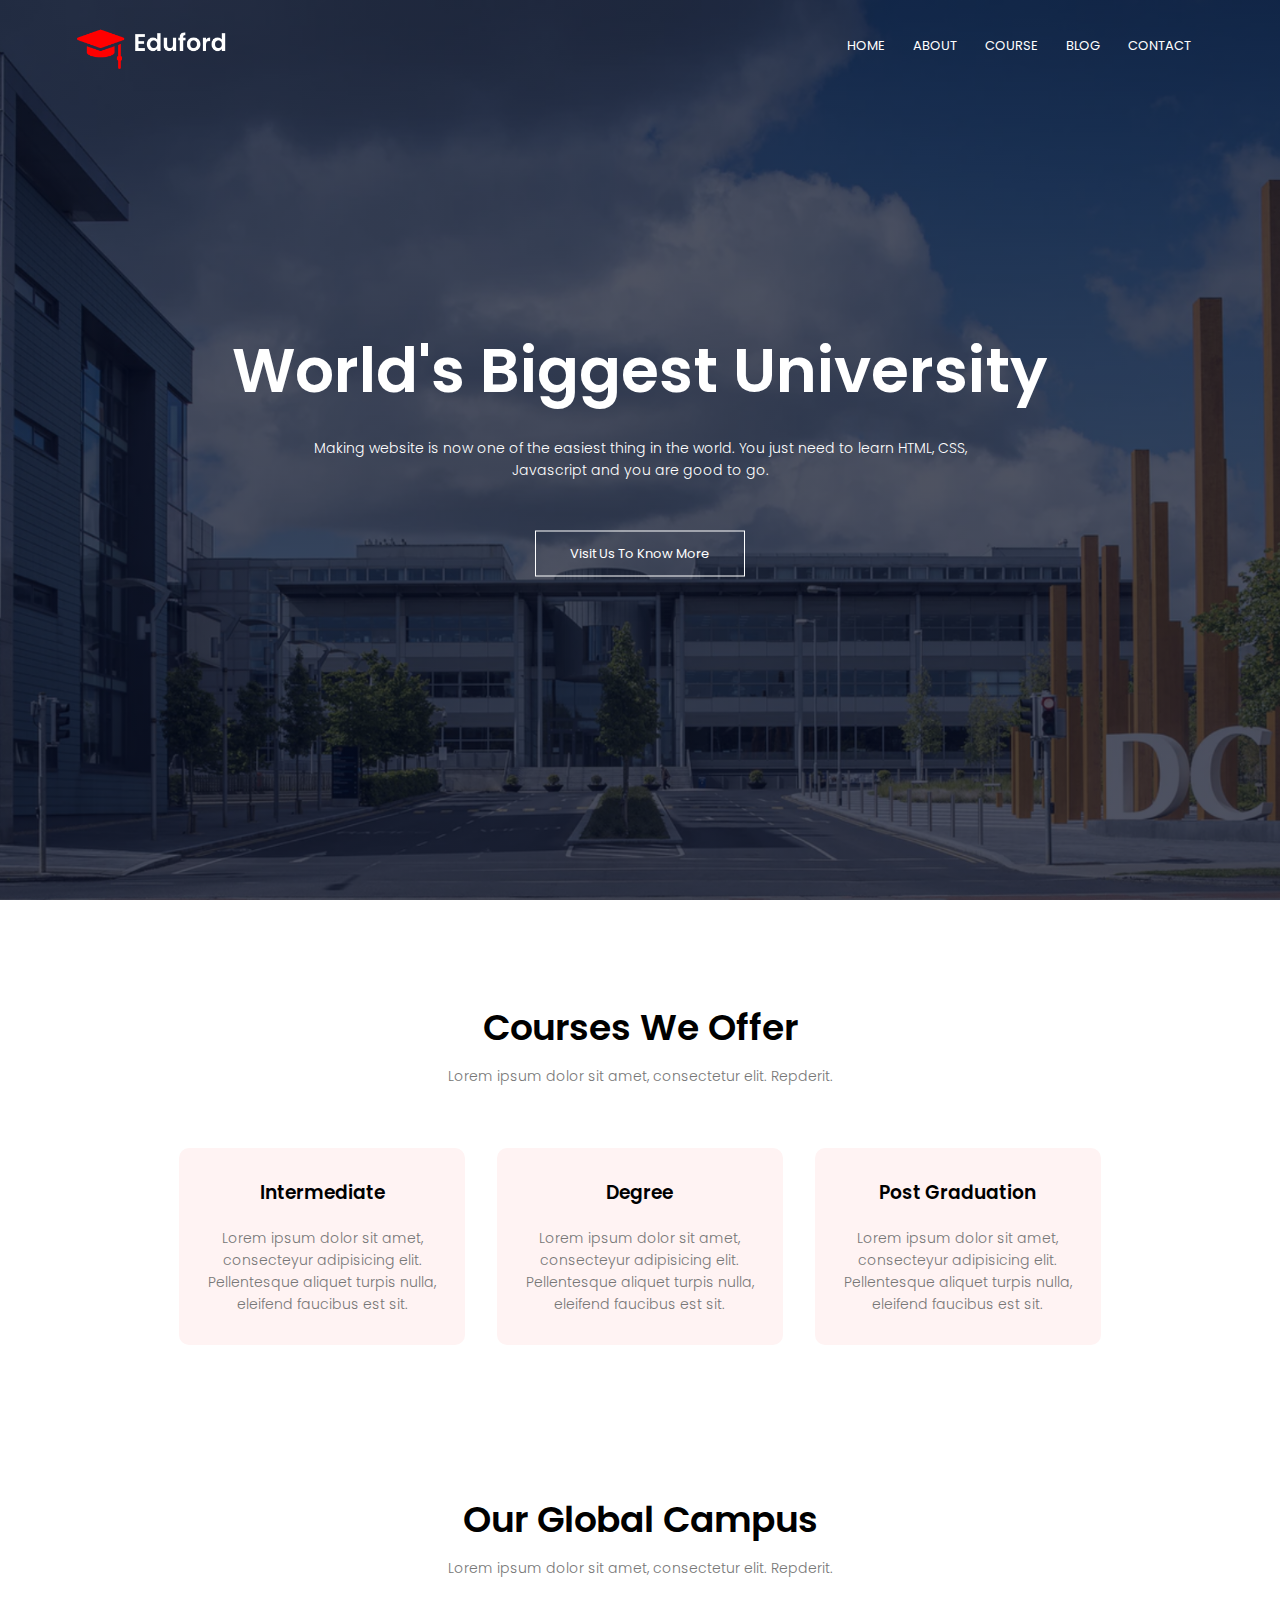
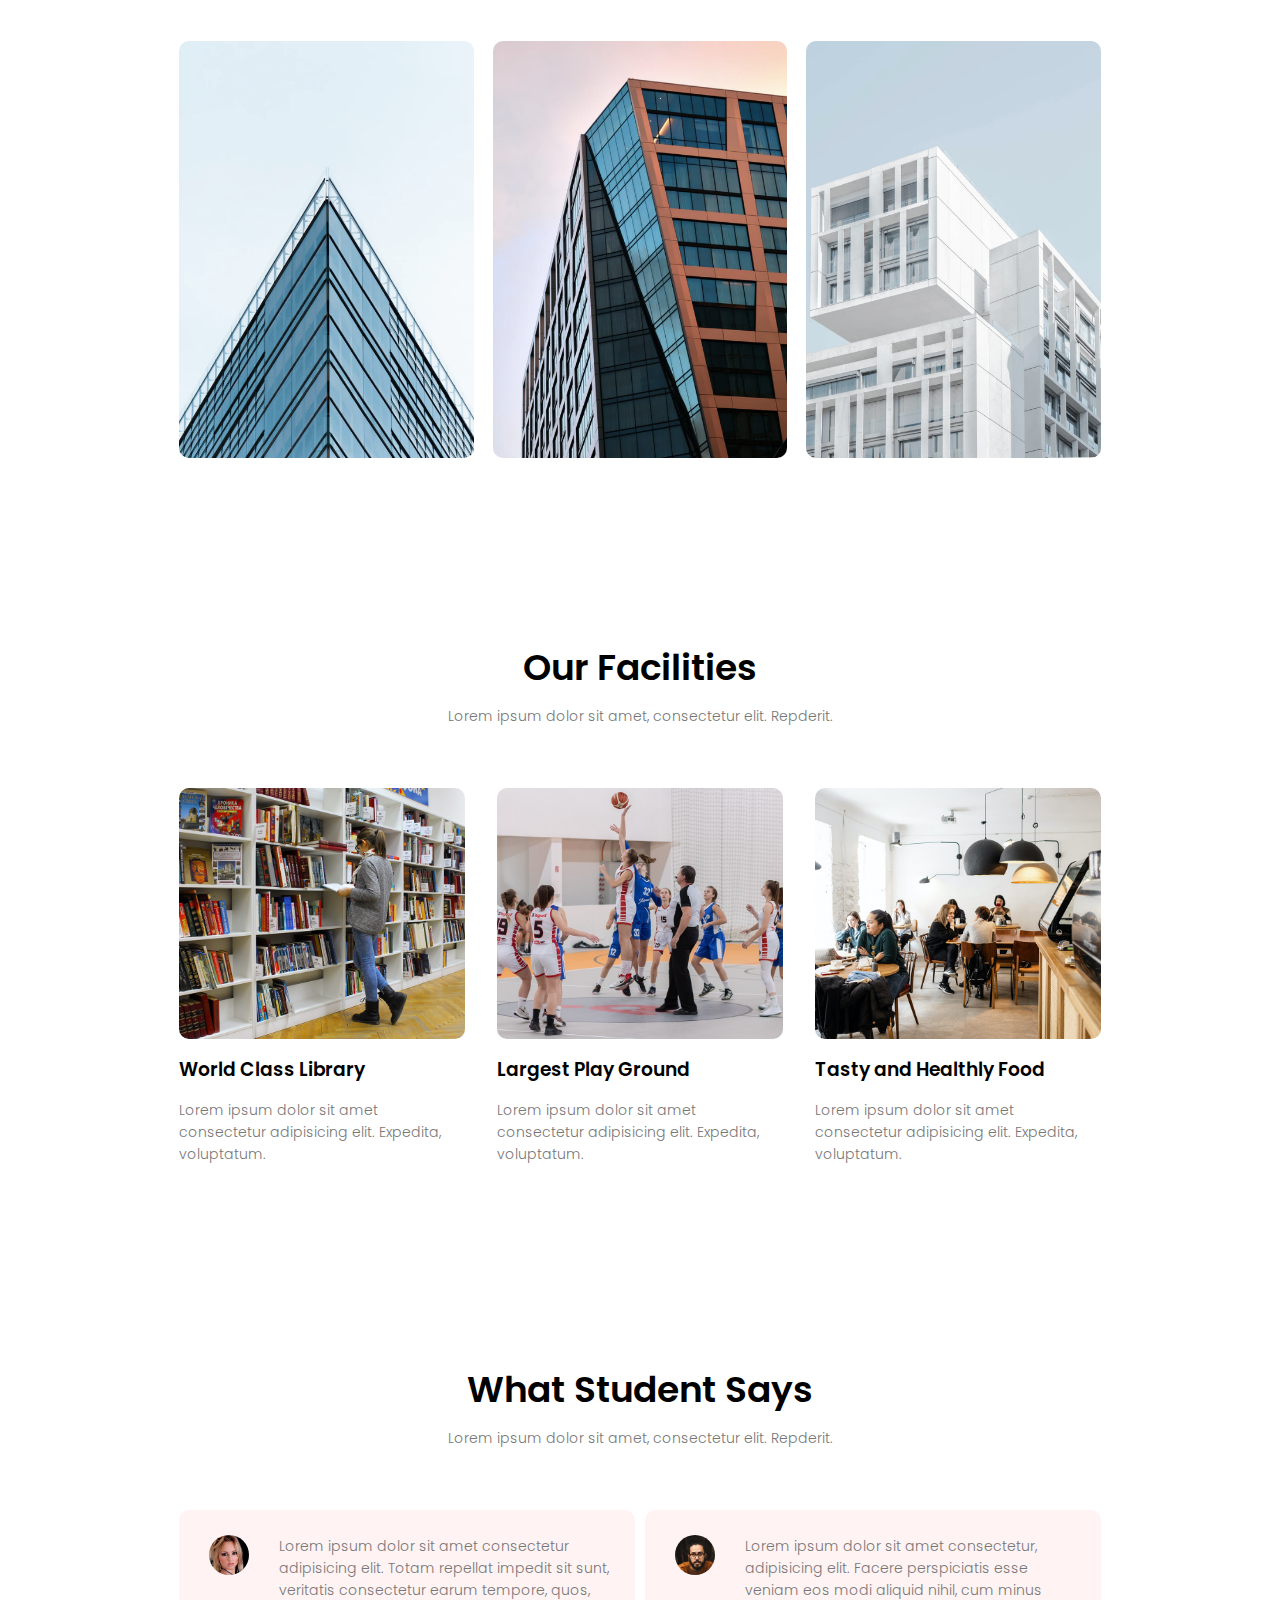
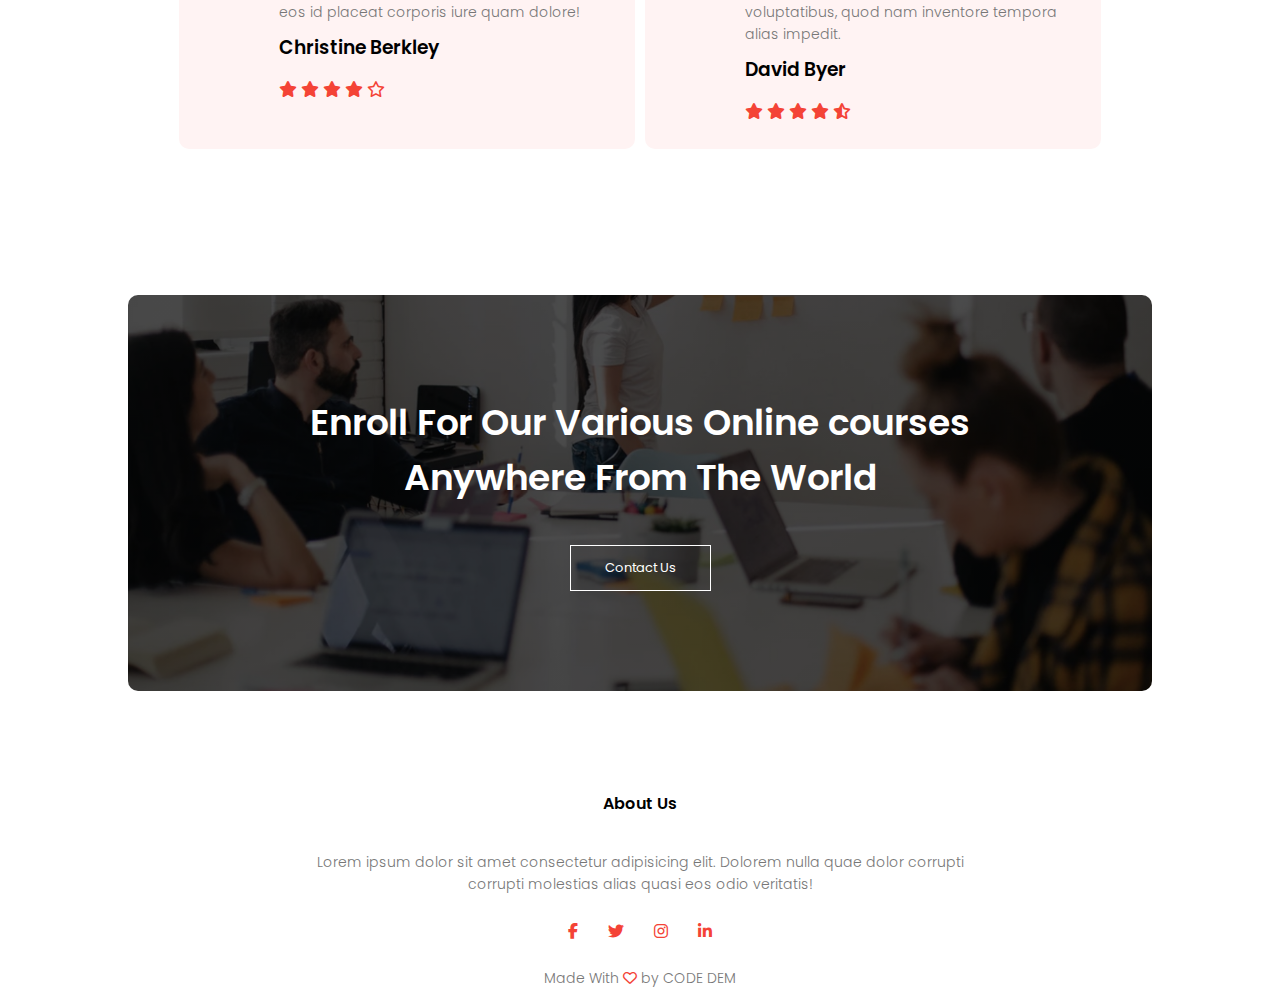
<file: index.html>
<html lang="en">
  <head>
    <meta charset="UTF-8" />
    <meta http-equiv="X-UA-Compatible" content="IE=edge" />
    <meta name="viewport" content="width=device-width, initial-scale=1.0" />
    <title>University Website</title>
    <link rel="icon" href="images/logo.png" />
    <link rel="stylesheet" href="style.css" />
    <link
      href="https://fonts.googleapis.com/css2?family=Poppins:wght@100;200;300;400;600;700&display=swap"
      rel="stylesheet"
    />
    <link
      rel="stylesheet"
      href="https://cdnjs.cloudflare.com/ajax/libs/font-awesome/6.3.0/css/all.min.css"
    />
  </head>
  <body>
    <!----------------- NAV----------------- -->
    <section class="header">
      <nav>
        <a href="index.html"><img src="images/logo.png" /></a>
        <div class="nav-links" id="navLinks">
          <i class="fa fa-times" onclick="hideMenu()"></i>
          <ul>
            <li><a href="index.html">HOME</a></li>
            <li><a href="about.html">ABOUT</a></li>
            <li><a href="course.html">COURSE</a></li>
            <li><a href="blog.html">BLOG</a></li>
            <li><a href="contact.html">CONTACT</a></li>
          </ul>
        </div>
        <i class="fa fa-bars" onclick="showMenu()"></i>
      </nav>

      <div class="text-box">
        <h1>World's Biggest University</h1>
        <p>
          Making website is now one of the easiest thing in the world. You just
          need to learn HTML, CSS, <br />
          Javascript and you are good to go.
        </p>
        <a href="" class="hero-btn">Visit Us To Know More</a>
      </div>
    </section>

    <!----------------- COURSE ----------------- -->

    <section class="course">
      <h1>Courses We Offer</h1>
      <p>Lorem ipsum dolor sit amet, consectetur elit. Repderit.</p>

      <div class="row">
        <div class="course-col">
          <h3>Intermediate</h3>
          <p>
            Lorem ipsum dolor sit amet, consecteyur adipisicing elit.
            Pellentesque aliquet turpis nulla, eleifend faucibus est sit.
          </p>
        </div>

        <div class="course-col">
          <h3>Degree</h3>
          <p>
            Lorem ipsum dolor sit amet, consecteyur adipisicing elit.
            Pellentesque aliquet turpis nulla, eleifend faucibus est sit.
          </p>
        </div>

        <div class="course-col">
          <h3>Post Graduation</h3>
          <p>
            Lorem ipsum dolor sit amet, consecteyur adipisicing elit.
            Pellentesque aliquet turpis nulla, eleifend faucibus est sit.
          </p>
        </div>
      </div>
    </section>

    <!----------------- CAMPUS ----------------- -->

    <section class="campus">
      <h1>Our Global Campus</h1>
      <p>Lorem ipsum dolor sit amet, consectetur elit. Repderit.</p>

      <div class="row">
        <div class="campus-col">
          <img src="images/london.png" />
          <div class="layer">
            <h3>LONDON</h3>
          </div>
        </div>
        <div class="campus-col">
          <img src="images/newyork.png" />
          <div class="layer">
            <h3>NEW YORK</h3>
          </div>
        </div>
        <div class="campus-col">
          <img src="images/washington.png" />
          <div class="layer">
            <h3>WASHINGTON</h3>
          </div>
        </div>
      </div>
    </section>

    <!--------------------------  Facilities ----------------- -->

    <section class="facilities">
      <h1>Our Facilities</h1>
      <p>Lorem ipsum dolor sit amet, consectetur elit. Repderit.</p>
      <div class="row">
        <div class="facilities-col">
          <img src="images/library.png" />
          <h3>World Class Library</h3>
          <p>
            Lorem ipsum dolor sit amet consectetur adipisicing elit. Expedita,
            voluptatum.
          </p>
        </div>
        <div class="facilities-col">
          <img src="images/basketball.png" />
          <h3>Largest Play Ground</h3>
          <p>
            Lorem ipsum dolor sit amet consectetur adipisicing elit. Expedita,
            voluptatum.
          </p>
        </div>
        <div class="facilities-col">
          <img src="images/cafeteria.png" />
          <h3>Tasty and Healthly Food</h3>
          <p>
            Lorem ipsum dolor sit amet consectetur adipisicing elit. Expedita,
            voluptatum.
          </p>
        </div>
      </div>
    </section>

    <!--------------------------  Testimonials ----------------- -->
    <section class="testimonials">
      <h1>What Student Says</h1>
      <p>Lorem ipsum dolor sit amet, consectetur elit. Repderit.</p>
      <div class="row">
        <div class="testimonial-col">
          <img src="images/user1.jpg" />

          <div>
            <p>
              Lorem ipsum dolor sit amet consectetur adipisicing elit. Totam
              repellat impedit sit sunt, veritatis consectetur earum tempore,
              quos, eos id placeat corporis iure quam dolore!
            </p>
            <h3>Christine Berkley</h3>
            <i class="fa fa-star"></i>
            <i class="fa fa-star"></i>
            <i class="fa fa-star"></i>
            <i class="fa fa-star"></i>
            <i class="fa fa-regular fa-star"></i>
          </div>
        </div>
        <div class="testimonial-col">
          <img src="images/user2.jpg" />

          <div>
            <p>
              Lorem ipsum dolor sit amet consectetur, adipisicing elit. Facere
              perspiciatis esse veniam eos modi aliquid nihil, cum minus
              voluptatibus, quod nam inventore tempora alias impedit.
            </p>
            <h3>David Byer</h3>
            <i class="fa fa-star"></i>
            <i class="fa fa-star"></i>
            <i class="fa fa-star"></i>
            <i class="fa fa-star"></i>
            <i class="fa fa-solid fa-star-half-stroke"></i>
          </div>
        </div>
      </div>
    </section>

    <!----------- CALL TO ACTION ------------------>

    <section class="cta">
      <h1>
        Enroll For Our Various Online courses <br />
        Anywhere From The World
      </h1>
      <a href="" class="hero-btn">Contact Us</a>
    </section>

    <!----------- FOOTER ------------------>
    <setion class="footer">
      <h4>About Us</h4>
      <p>
        Lorem ipsum dolor sit amet consectetur adipisicing elit. Dolorem nulla
        quae dolor corrupti <br />
        corrupti molestias alias quasi eos odio veritatis!
      </p>
      <div class="icons">
        <i class="fa fa-brands fa-facebook-f"></i>
        <i class="fa fa-brands fa-twitter"></i>
        <i class="fa fa-brands fa-instagram"></i>
        <i class="fa fa-brands fa-linkedin-in"></i>
      </div>

      <p>Made With <i class="fa fa-regular fa-heart"></i> by CODE DEM</p>
    </setion>

    <!-- JAVASRIPT FOR TOGGLE MENU----------------- -->

    <script>
      var navLinks = document.getElementById("navLinks");
      function showMenu() {
        navLinks.style.right = "0";
      }
      function hideMenu() {
        navLinks.style.right = "-200px";
      }
    </script>
  </body>
</html>
</file>
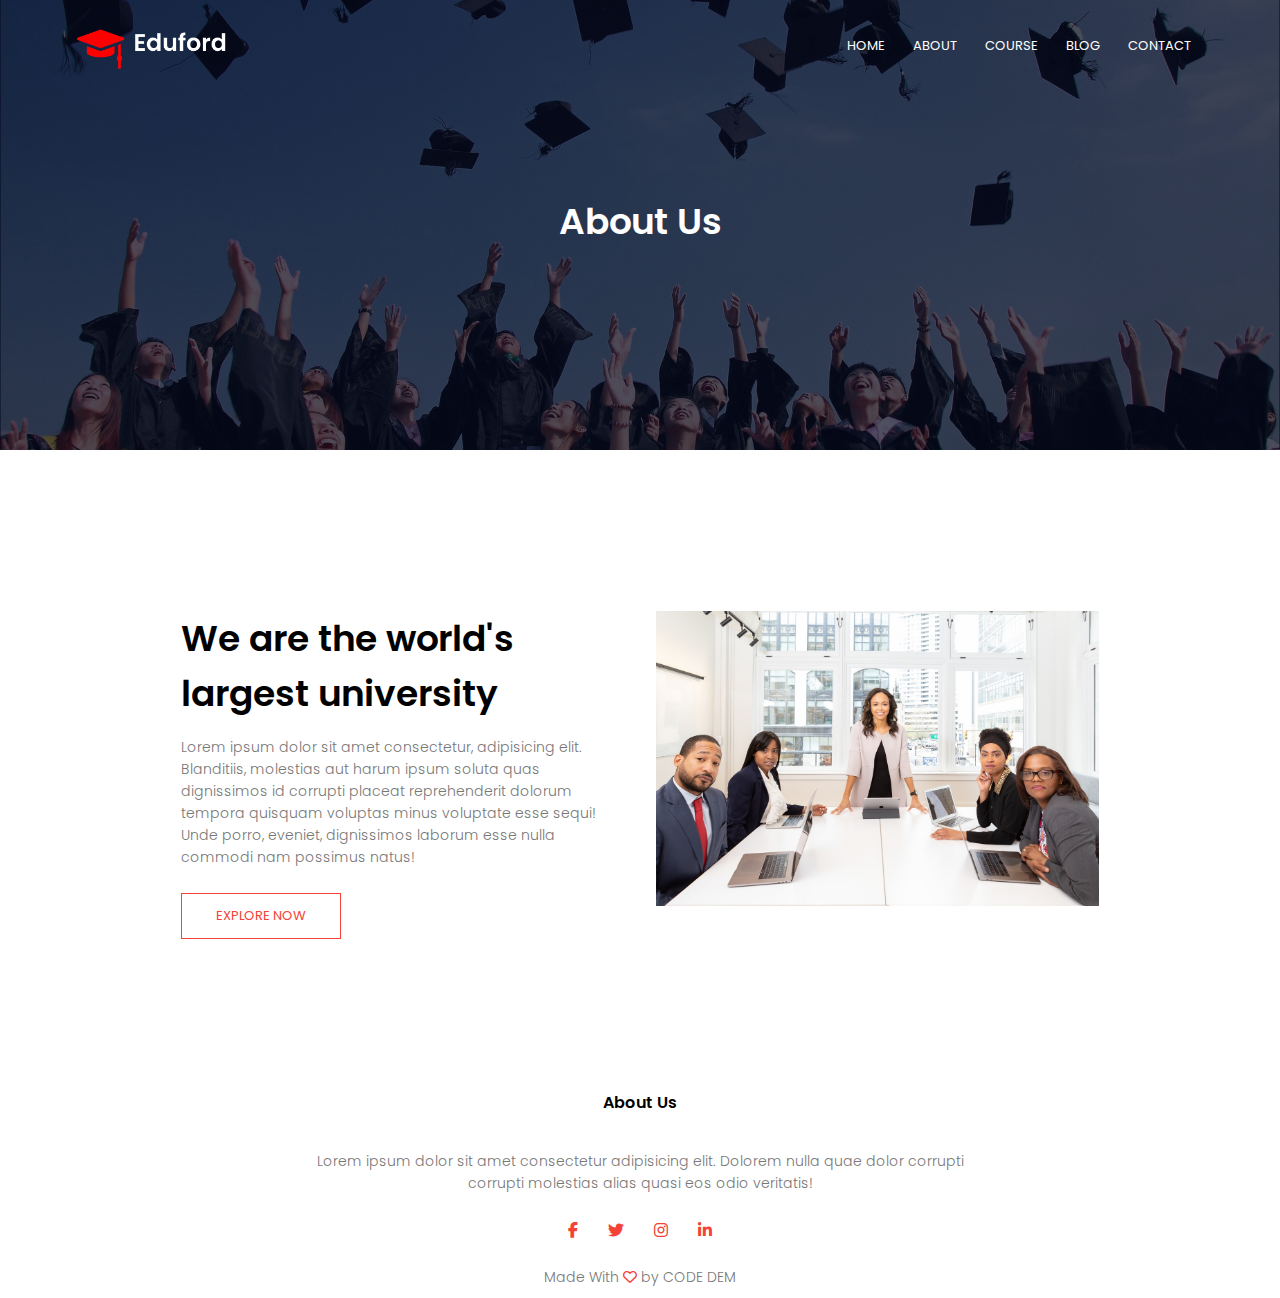
<file: about.html>
<html lang="en">
  <head>
    <meta charset="UTF-8" />
    <meta http-equiv="X-UA-Compatible" content="IE=edge" />
    <meta name="viewport" content="width=device-width, initial-scale=1.0" />
    <title>University Website</title>
    <link rel="icon" href="images/logo.png" />
    <link rel="stylesheet" href="style.css" />
    <link
      href="https://fonts.googleapis.com/css2?family=Poppins:wght@100;200;300;400;600;700&display=swap"
      rel="stylesheet"
    />
    <link
      rel="stylesheet"
      href="https://cdnjs.cloudflare.com/ajax/libs/font-awesome/6.3.0/css/all.min.css"
    />
  </head>
  <body>
    <!----------------- NAV----------------- -->
    <section class="sub-header">
      <nav>
        <a href="index.html"><img src="images/logo.png" /></a>
        <div class="nav-links" id="navLinks">
          <i class="fa fa-times" onclick="hideMenu()"></i>
          <ul>
            <li><a href="index.html">HOME</a></li>
            <li><a href="about.html">ABOUT</a></li>
            <li><a href="course.html">COURSE</a></li>
            <li><a href="blog.html">BLOG</a></li>
            <li><a href="contact.html">CONTACT</a></li>
          </ul>
        </div>
        <i class="fa fa-bars" onclick="showMenu()"></i>
      </nav>
      <h1>About Us</h1>
    </section>

    <!----------- ABOUT US CONTENT  ------------------>
    <section class="about-us">
      <div class="row">
        <div class="about-col">
          <h1>We are the world's largest university</h1>
          <p>
            Lorem ipsum dolor sit amet consectetur, adipisicing elit.
            Blanditiis, molestias aut harum ipsum soluta quas dignissimos id
            corrupti placeat reprehenderit dolorum tempora quisquam voluptas
            minus voluptate esse sequi! Unde porro, eveniet, dignissimos laborum
            esse nulla commodi nam possimus natus!
          </p>
          <a href="" class="hero-btn red-btn">EXPLORE NOW</a>
        </div>
        <div class="about-col">
          <img src="images/about.jpg" />
        </div>
      </div>
    </section>

    <!----------- FOOTER ------------------>
    <setion class="footer">
      <h4>About Us</h4>
      <p>
        Lorem ipsum dolor sit amet consectetur adipisicing elit. Dolorem nulla
        quae dolor corrupti <br />
        corrupti molestias alias quasi eos odio veritatis!
      </p>
      <div class="icons">
        <i class="fa fa-brands fa-facebook-f"></i>
        <i class="fa fa-brands fa-twitter"></i>
        <i class="fa fa-brands fa-instagram"></i>
        <i class="fa fa-brands fa-linkedin-in"></i>
      </div>

      <p>Made With <i class="fa fa-regular fa-heart"></i> by CODE DEM</p>
    </setion>

    <!-- JAVASRIPT FOR TOGGLE MENU----------------- -->

    <script>
      var navLinks = document.getElementById("navLinks");
      function showMenu() {
        navLinks.style.right = "0";
      }
      function hideMenu() {
        navLinks.style.right = "-200px";
      }
    </script>
  </body>
</html>
</file>
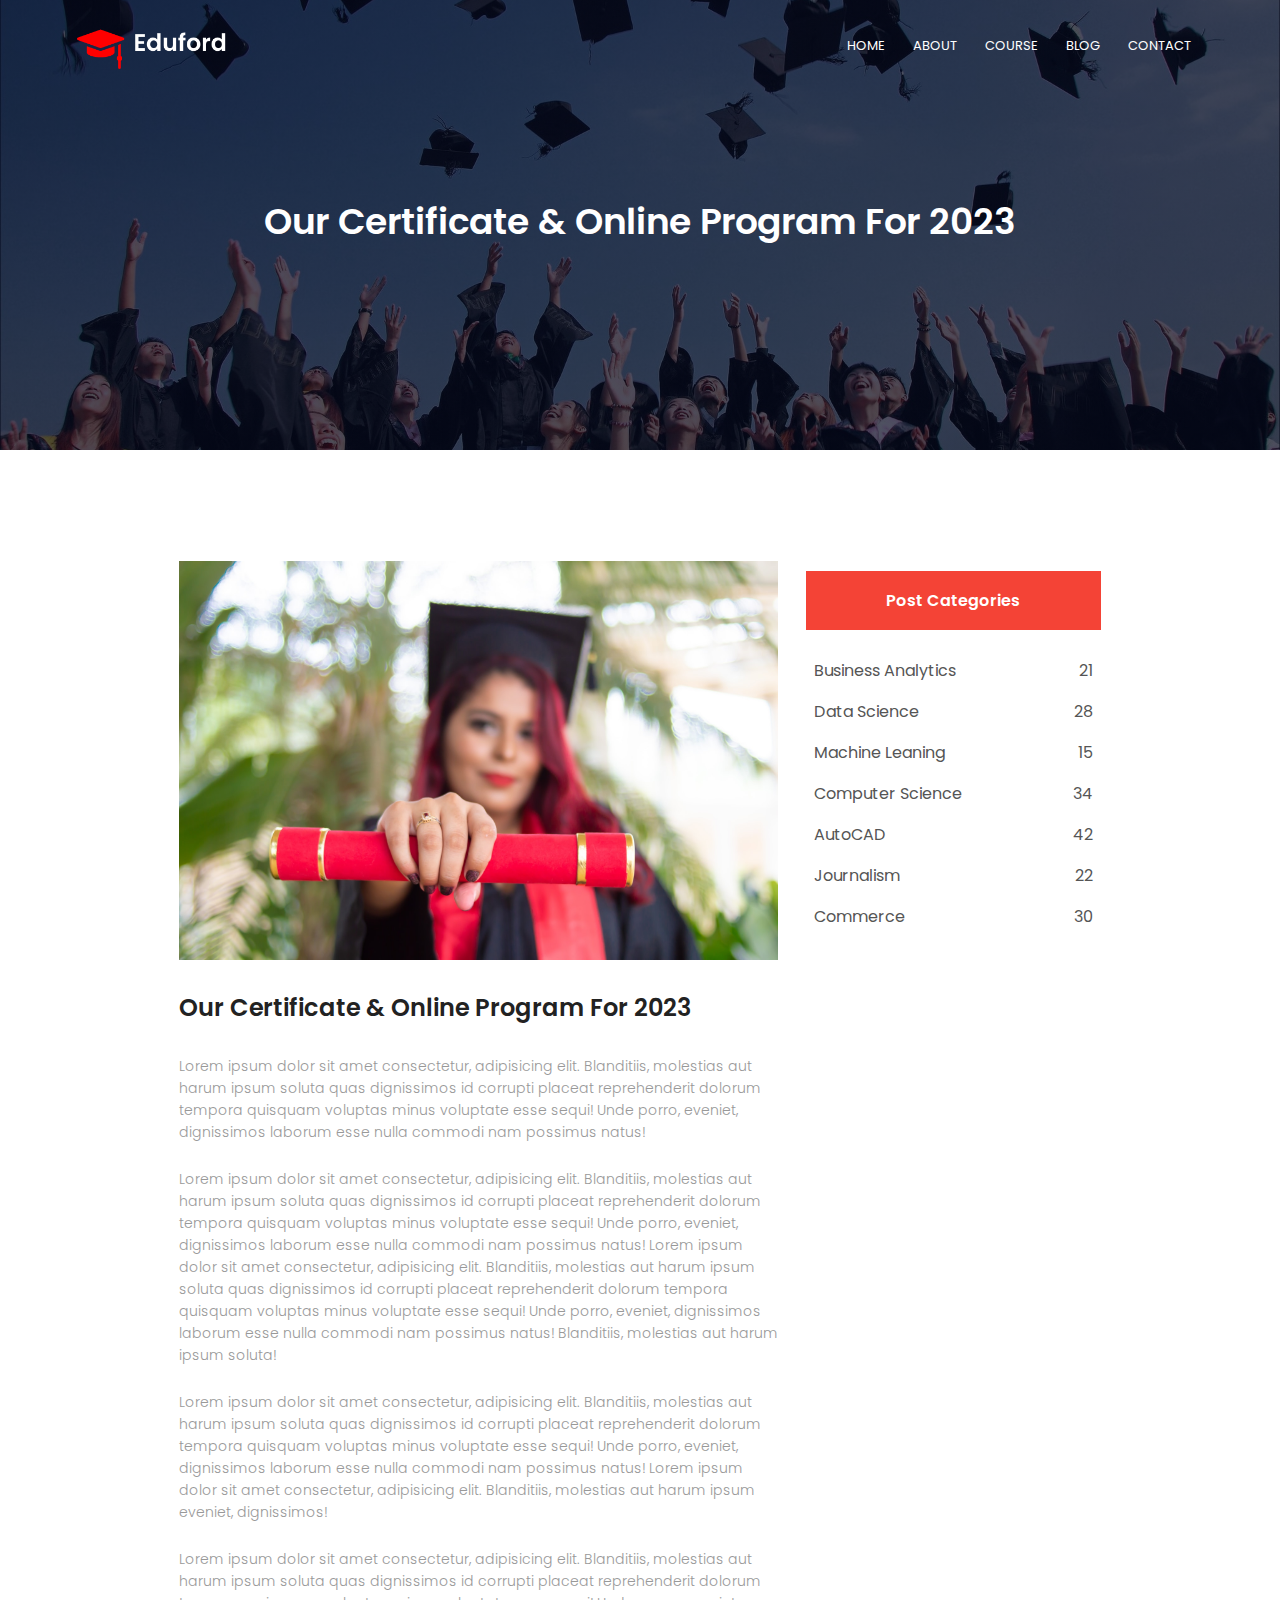
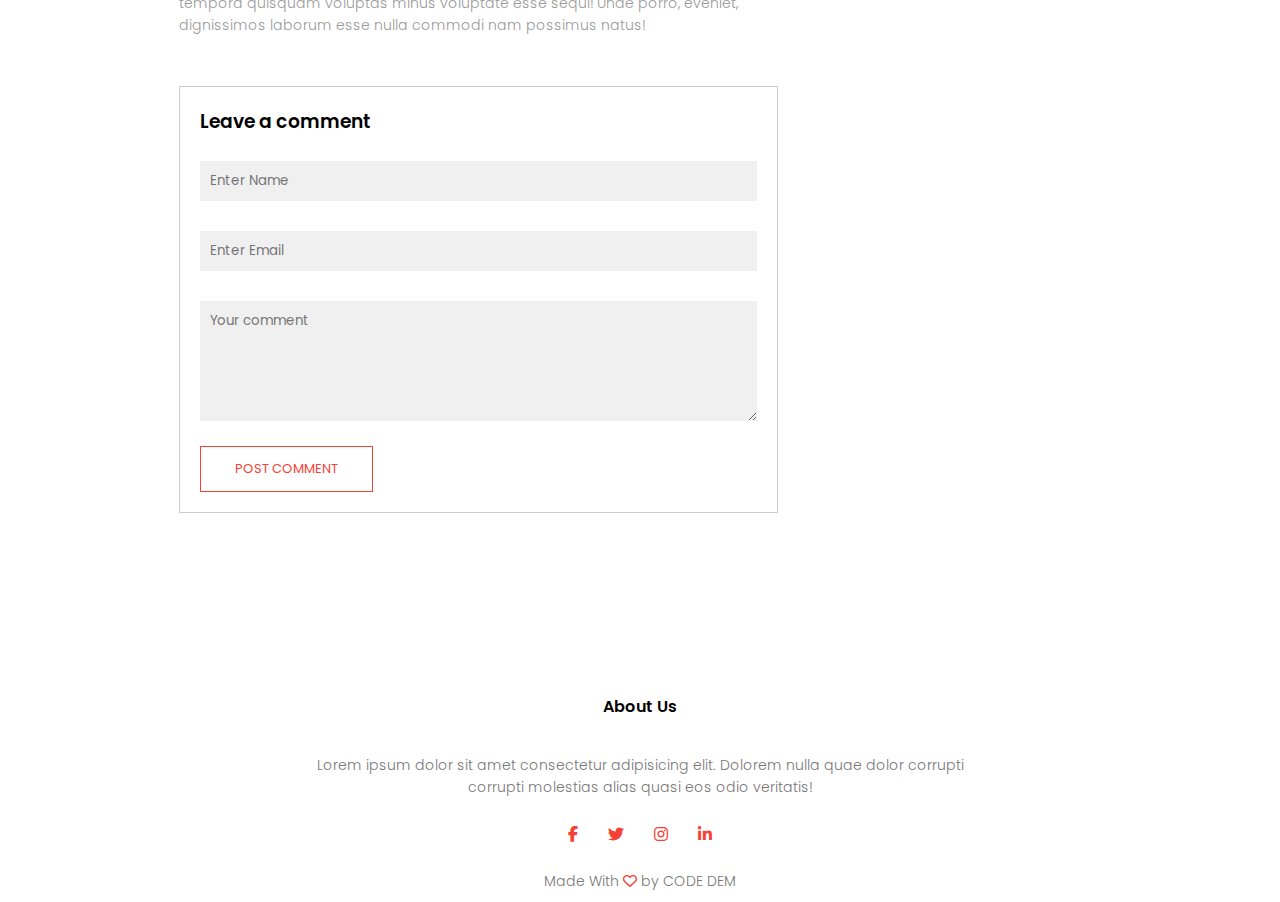
<file: blog.html>
<html lang="en">
  <head>
    <meta charset="UTF-8" />
    <meta http-equiv="X-UA-Compatible" content="IE=edge" />
    <meta name="viewport" content="width=device-width, initial-scale=1.0" />
    <title>University Website</title>
    <link rel="icon" href="images/logo.png" />
    <link rel="stylesheet" href="style.css" />
    <link
      href="https://fonts.googleapis.com/css2?family=Poppins:wght@100;200;300;400;600;700&display=swap"
      rel="stylesheet"
    />
    <link
      rel="stylesheet"
      href="https://cdnjs.cloudflare.com/ajax/libs/font-awesome/6.3.0/css/all.min.css"
    />
  </head>
  <body>
    <!----------------- NAV----------------- -->
    <section class="sub-header">
      <nav>
        <a href="index.html"><img src="images/logo.png" /></a>
        <div class="nav-links" id="navLinks">
          <i class="fa fa-times" onclick="hideMenu()"></i>
          <ul>
            <li><a href="index.html">HOME</a></li>
            <li><a href="about.html">ABOUT</a></li>
            <li><a href="course.html">COURSE</a></li>
            <li><a href="blog.html">BLOG</a></li>
            <li><a href="contact.html">CONTACT</a></li>
          </ul>
        </div>
        <i class="fa fa-bars" onclick="showMenu()"></i>
      </nav>
      <h1>Our Certificate & Online Program For 2023</h1>
    </section>

    <!--------------- blog page content ------------->

    <section class="blog-content">
      <div class="row">
        <div class="blog-left">
          <img src="images/certificate.jpg" />
          <h2>Our Certificate & Online Program For 2023</h2>
          <p>
            Lorem ipsum dolor sit amet consectetur, adipisicing elit.
            Blanditiis, molestias aut harum ipsum soluta quas dignissimos id
            corrupti placeat reprehenderit dolorum tempora quisquam voluptas
            minus voluptate esse sequi! Unde porro, eveniet, dignissimos laborum
            esse nulla commodi nam possimus natus!
          </p>
          <br />
          <p>
            Lorem ipsum dolor sit amet consectetur, adipisicing elit.
            Blanditiis, molestias aut harum ipsum soluta quas dignissimos id
            corrupti placeat reprehenderit dolorum tempora quisquam voluptas
            minus voluptate esse sequi! Unde porro, eveniet, dignissimos laborum
            esse nulla commodi nam possimus natus! Lorem ipsum dolor sit amet
            consectetur, adipisicing elit. Blanditiis, molestias aut harum ipsum
            soluta quas dignissimos id corrupti placeat reprehenderit dolorum
            tempora quisquam voluptas minus voluptate esse sequi! Unde porro,
            eveniet, dignissimos laborum esse nulla commodi nam possimus natus!
            Blanditiis, molestias aut harum ipsum soluta!
          </p>
          <br />
          <p>
            Lorem ipsum dolor sit amet consectetur, adipisicing elit.
            Blanditiis, molestias aut harum ipsum soluta quas dignissimos id
            corrupti placeat reprehenderit dolorum tempora quisquam voluptas
            minus voluptate esse sequi! Unde porro, eveniet, dignissimos laborum
            esse nulla commodi nam possimus natus! Lorem ipsum dolor sit amet
            consectetur, adipisicing elit. Blanditiis, molestias aut harum ipsum
            eveniet, dignissimos!
          </p>
          <br />
          <p>
            Lorem ipsum dolor sit amet consectetur, adipisicing elit.
            Blanditiis, molestias aut harum ipsum soluta quas dignissimos id
            corrupti placeat reprehenderit dolorum tempora quisquam voluptas
            minus voluptate esse sequi! Unde porro, eveniet, dignissimos laborum
            esse nulla commodi nam possimus natus!
          </p>

          <div class="comment-box">
            <h3>Leave a comment</h3>
            <form class="comment-form">
              <input type="text" placeholder="Enter Name" />
              <input type="email" placeholder="Enter Email" />
              <textarea rows="5" placeholder="Your comment"></textarea>
              <button type="submit" class="hero-btn red-btn">
                POST COMMENT
              </button>
            </form>
          </div>
        </div>
        <div class="blog-right">
          <h3>Post Categories</h3>
          <div>
            <span>Business Analytics</span>
            <span>21</span>
          </div>
          <div>
            <span>Data Science</span>
            <span>28</span>
          </div>
          <div>
            <span>Machine Leaning</span>
            <span>15</span>
          </div>
          <div>
            <span>Computer Science</span>
            <span>34</span>
          </div>
          <div>
            <span>AutoCAD</span>
            <span>42</span>
          </div>
          <div>
            <span>Journalism</span>
            <span>22</span>
          </div>
          <div>
            <span>Commerce</span>
            <span>30</span>
          </div>
        </div>
      </div>
    </section>

    <!----------- FOOTER ------------------>
    <setion class="footer">
      <h4>About Us</h4>
      <p>
        Lorem ipsum dolor sit amet consectetur adipisicing elit. Dolorem nulla
        quae dolor corrupti <br />
        corrupti molestias alias quasi eos odio veritatis!
      </p>
      <div class="icons">
        <i class="fa fa-brands fa-facebook-f"></i>
        <i class="fa fa-brands fa-twitter"></i>
        <i class="fa fa-brands fa-instagram"></i>
        <i class="fa fa-brands fa-linkedin-in"></i>
      </div>

      <p>Made With <i class="fa fa-regular fa-heart"></i> by CODE DEM</p>
    </setion>

    <!-- JAVASRIPT FOR TOGGLE MENU----------------- -->

    <script>
      var navLinks = document.getElementById("navLinks");
      function showMenu() {
        navLinks.style.right = "0";
      }
      function hideMenu() {
        navLinks.style.right = "-200px";
      }
    </script>
  </body>
</html>
</file>
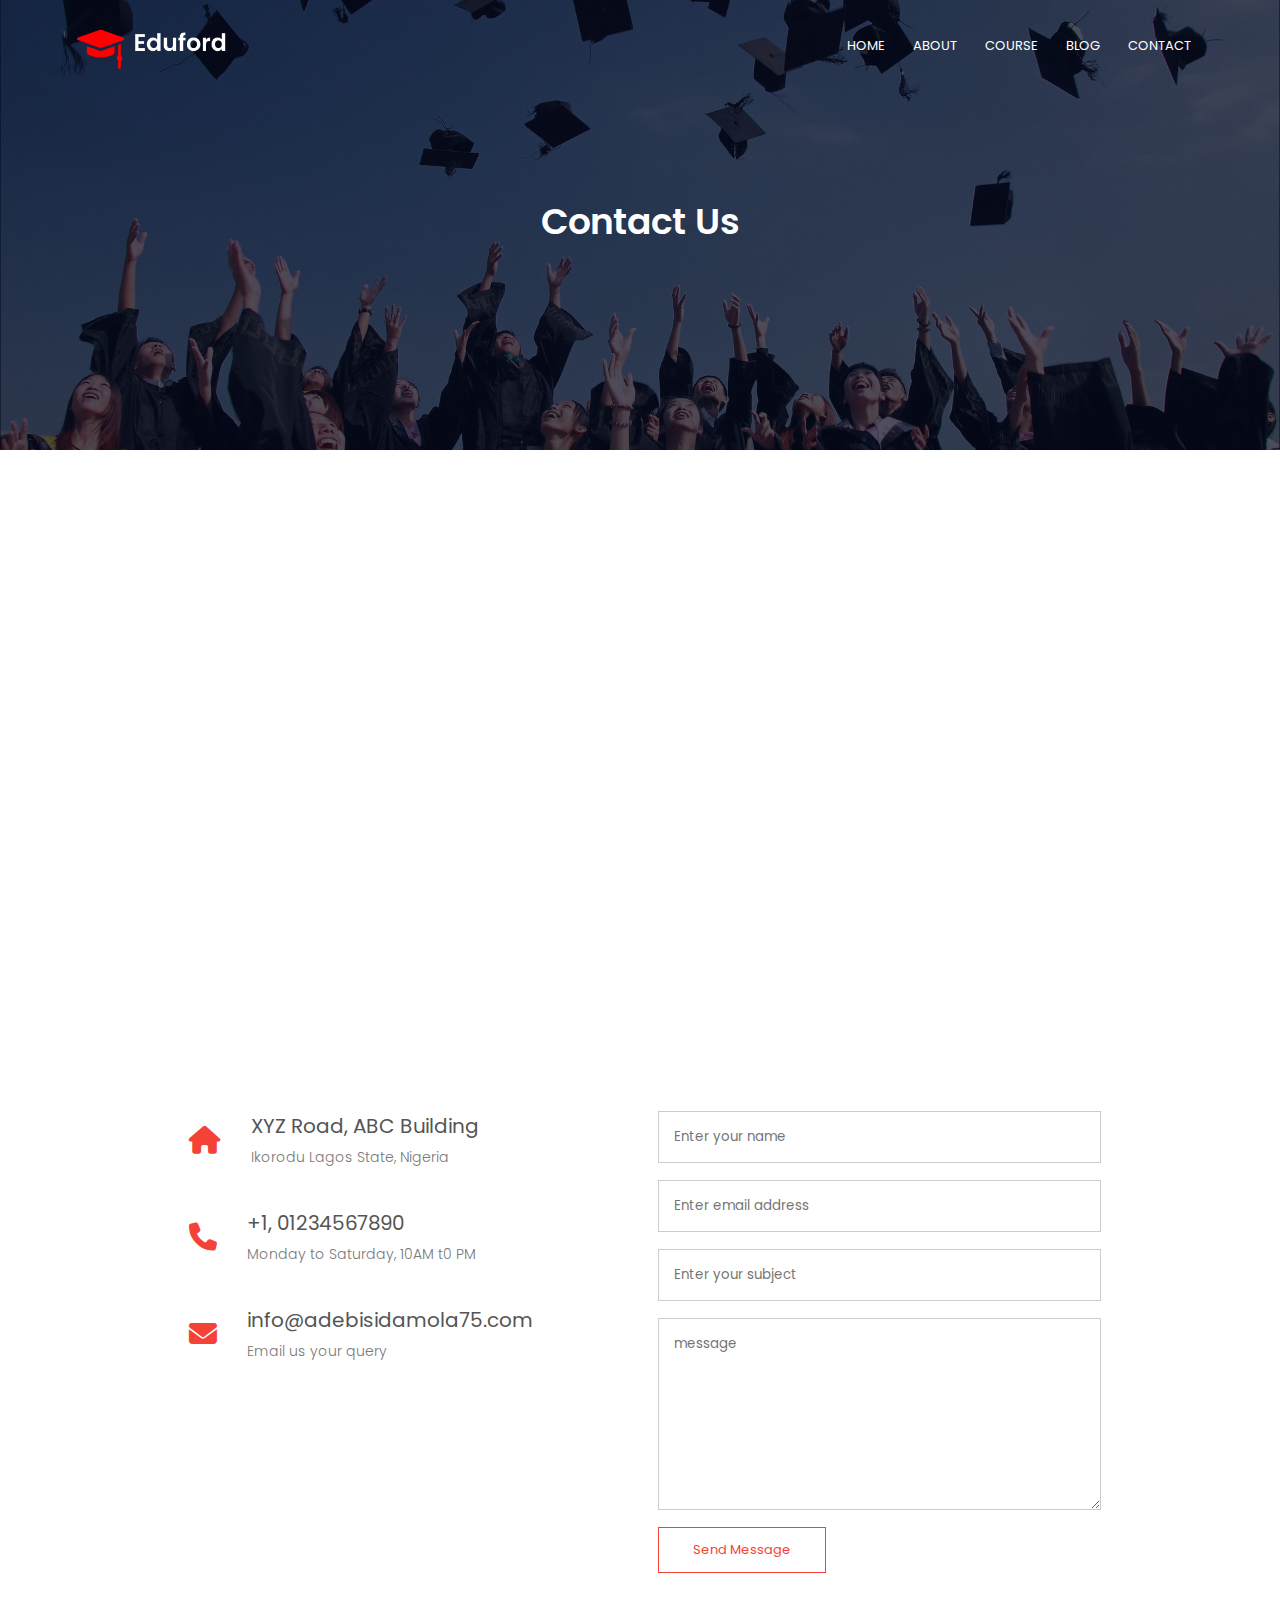
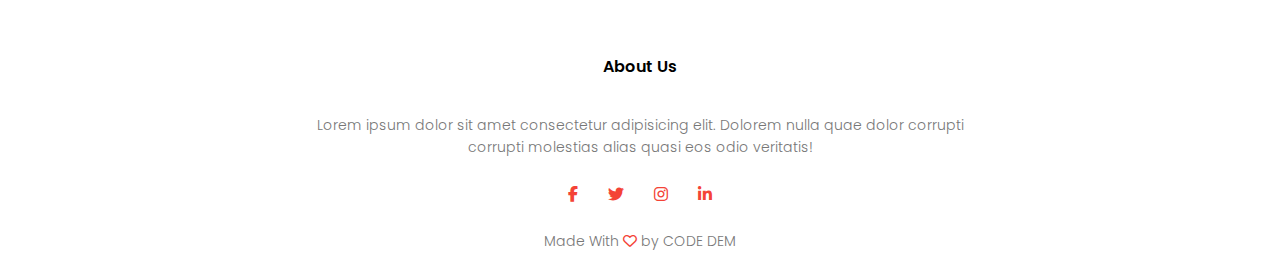
<file: contact.html>
<html lang="en">
  <head>
    <meta charset="UTF-8" />
    <meta http-equiv="X-UA-Compatible" content="IE=edge" />
    <meta name="viewport" content="width=device-width, initial-scale=1.0" />
    <title>University Website</title>
    <link rel="icon" href="images/logo.png" />
    <link rel="stylesheet" href="style.css" />
    <link
      href="https://fonts.googleapis.com/css2?family=Poppins:wght@100;200;300;400;600;700&display=swap"
      rel="stylesheet"
    />
    <link
      rel="stylesheet"
      href="https://cdnjs.cloudflare.com/ajax/libs/font-awesome/6.3.0/css/all.min.css"
    />
  </head>
  <body>
    <!----------------- NAV----------------- -->
    <section class="sub-header">
      <nav>
        <a href="index.html"><img src="images/logo.png" /></a>
        <div class="nav-links" id="navLinks">
          <i class="fa fa-times" onclick="hideMenu()"></i>
          <ul>
            <li><a href="index.html">HOME</a></li>
            <li><a href="about.html">ABOUT</a></li>
            <li><a href="course.html">COURSE</a></li>
            <li><a href="blog.html">BLOG</a></li>
            <li><a href="contact.html">CONTACT</a></li>
          </ul>
        </div>
        <i class="fa fa-bars" onclick="showMenu()"></i>
      </nav>
      <h1>Contact Us</h1>
    </section>

    <!----------- Contact Us ------------------>

    <section class="location">
      <iframe
        src="https://www.google.com/maps/embed?pb=!1m14!1m12!1m3!1d63414.13142138367!2d3.3279316799453973!3d6.599205980605957!2m3!1f0!2f0!3f0!3m2!1i1024!2i768!4f13.1!5e0!3m2!1sen!2sng!4v1677688473523!5m2!1sen!2sng"
        width="600"
        height="450"
        style="border: 0"
        allowfullscreen=""
        loading="lazy"
        referrerpolicy="no-referrer-when-downgrade"
      ></iframe>
    </section>

    <section class="contact-us">
      <div class="row">
        <div class="contact-col">
          <div>
            <i class="fa fa-home"></i>
            <span>
              <h5>XYZ Road, ABC Building</h5>
              <p>Ikorodu Lagos State, Nigeria</p>
            </span>
          </div>
          <div>
            <i class="fa fa-phone"></i>
            <span>
              <h5>+1, 01234567890</h5>
              <p>Monday to Saturday, 10AM t0 PM</p>
            </span>
          </div>
          <div>
            <i class="fa fa-envelope"></i>
            <span>
              <h5>info@adebisidamola75.com</h5>
              <p>Email us your query</p>
            </span>
          </div>
        </div>

        <div class="contact-col">
          <form action="form-handle.php" method="post">
            <input
              type="text"
              name="name"
              placeholder="Enter your name"
              required
            />
            <input
              type="email"
              name="email"
              placeholder="Enter email address"
              required
            />
            <input
              type="text"
              name="subject"
              placeholder="Enter your subject"
              required
            />
            <textarea
              rows="8"
              name="message"
              placeholder="message"
              required
            ></textarea>
            <button type="submit" class="hero-btn red-btn">Send Message</button>
          </form>
        </div>
      </div>
    </section>

    <!----------- FOOTER ------------------>
    <setion class="footer">
      <h4>About Us</h4>
      <p>
        Lorem ipsum dolor sit amet consectetur adipisicing elit. Dolorem nulla
        quae dolor corrupti <br />
        corrupti molestias alias quasi eos odio veritatis!
      </p>
      <div class="icons">
        <i class="fa fa-brands fa-facebook-f"></i>
        <i class="fa fa-brands fa-twitter"></i>
        <i class="fa fa-brands fa-instagram"></i>
        <i class="fa fa-brands fa-linkedin-in"></i>
      </div>

      <p>Made With <i class="fa fa-regular fa-heart"></i> by CODE DEM</p>
    </setion>

    <!-- JAVASRIPT FOR TOGGLE MENU----------------- -->

    <script>
      var navLinks = document.getElementById("navLinks");
      function showMenu() {
        navLinks.style.right = "0";
      }
      function hideMenu() {
        navLinks.style.right = "-200px";
      }
    </script>
  </body>
</html>
</file>
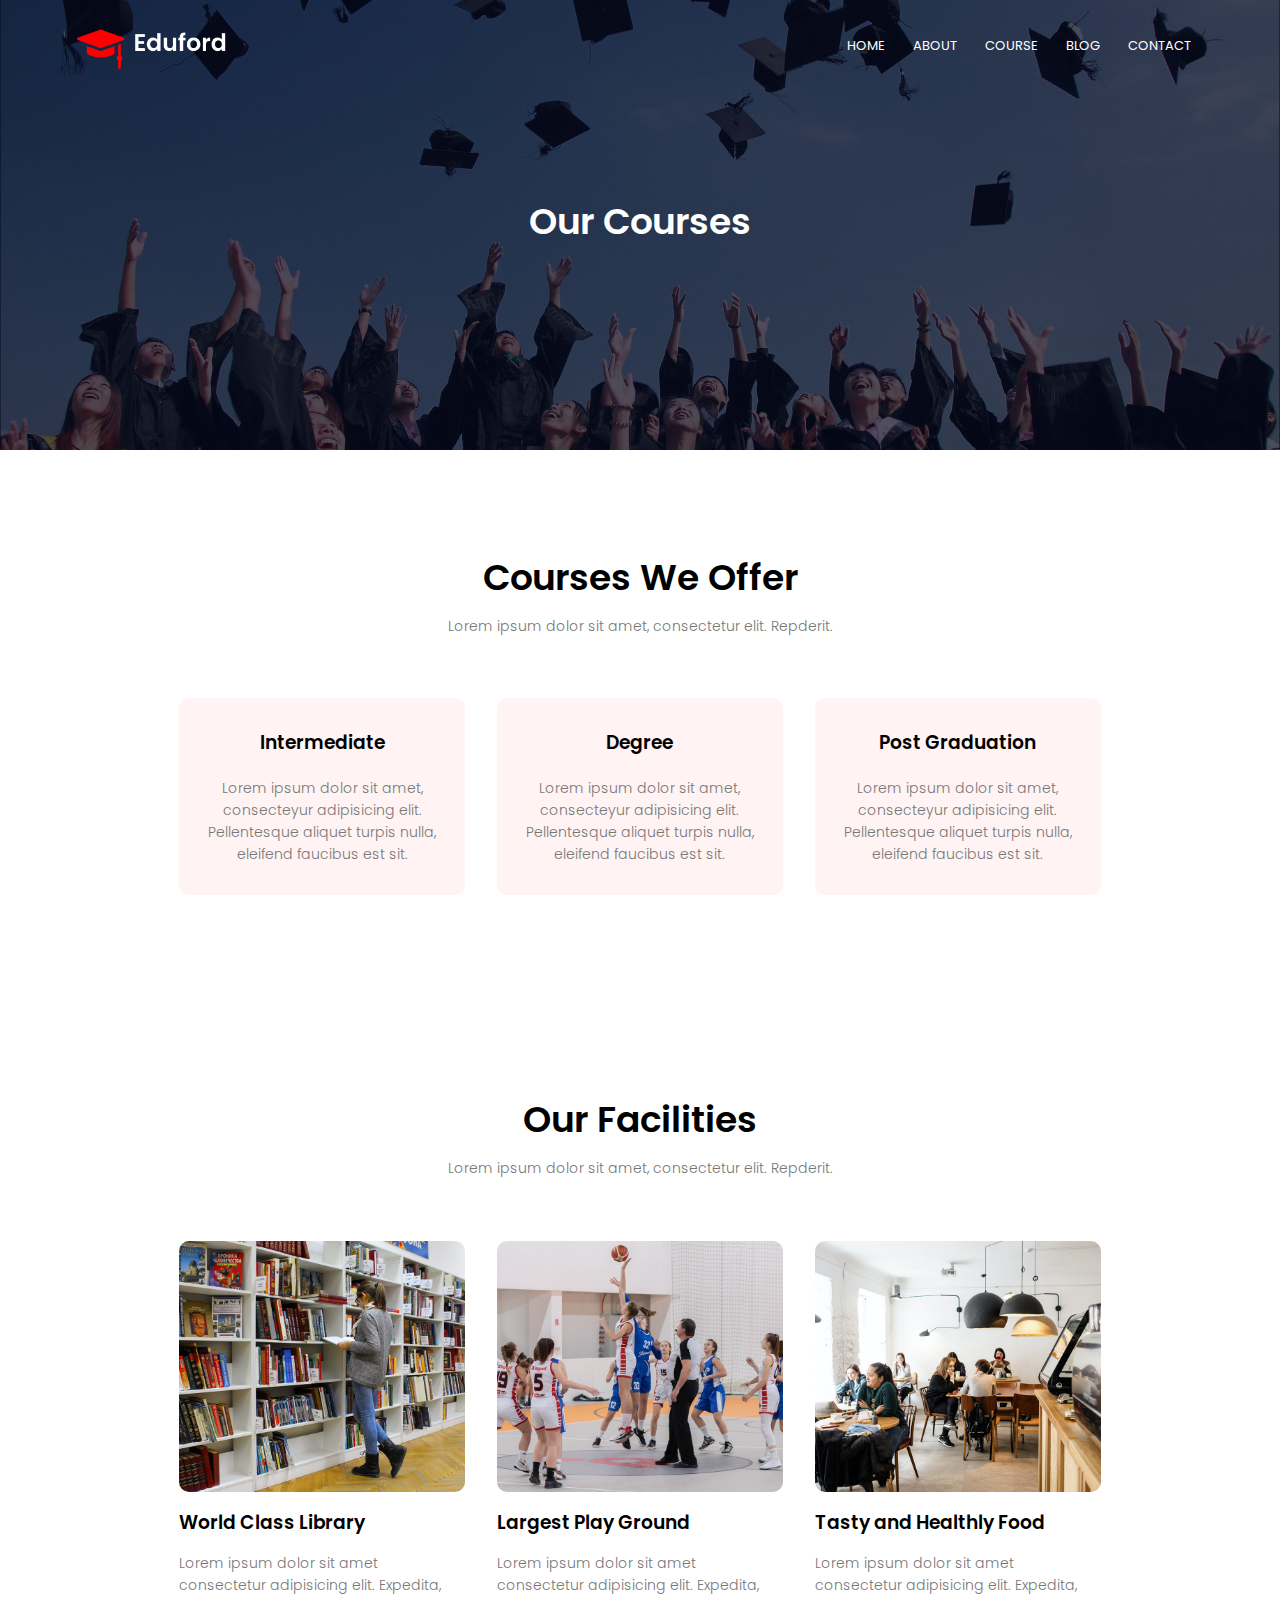
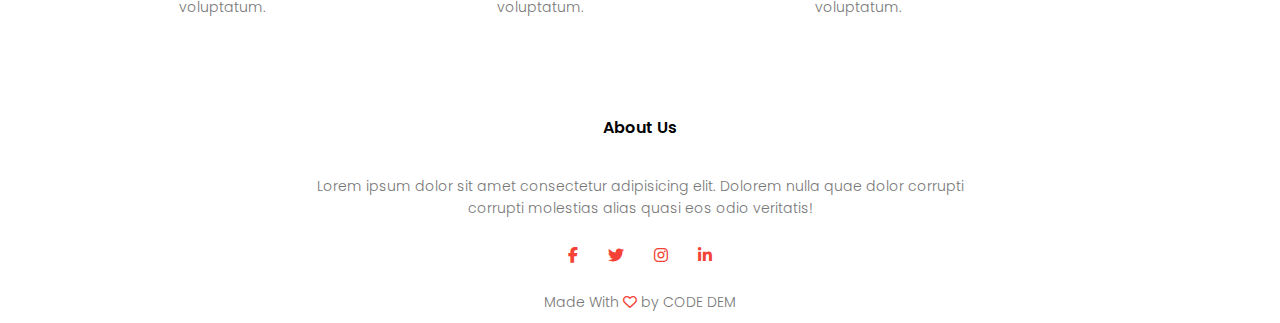
<file: course.html>
<html lang="en">
  <head>
    <meta charset="UTF-8" />
    <meta http-equiv="X-UA-Compatible" content="IE=edge" />
    <meta name="viewport" content="width=device-width, initial-scale=1.0" />
    <title>University Website</title>
    <link rel="icon" href="images/logo.png" />
    <link rel="stylesheet" href="style.css" />
    <link
      href="https://fonts.googleapis.com/css2?family=Poppins:wght@100;200;300;400;600;700&display=swap"
      rel="stylesheet"
    />
    <link
      rel="stylesheet"
      href="https://cdnjs.cloudflare.com/ajax/libs/font-awesome/6.3.0/css/all.min.css"
    />
  </head>
  <body>
    <!----------------- NAV----------------- -->
    <section class="sub-header">
      <nav>
        <a href="index.html"><img src="images/logo.png" /></a>
        <div class="nav-links" id="navLinks">
          <i class="fa fa-times" onclick="hideMenu()"></i>
          <ul>
            <li><a href="index.html">HOME</a></li>
            <li><a href="about.html">ABOUT</a></li>
            <li><a href="course.html">COURSE</a></li>
            <li><a href="blog.html">BLOG</a></li>
            <li><a href="contact.html">CONTACT</a></li>
          </ul>
        </div>
        <i class="fa fa-bars" onclick="showMenu()"></i>
      </nav>
      <h1>Our Courses</h1>
    </section>

    <!----------- Our Courses  ------------------>

    <section class="course">
      <h1>Courses We Offer</h1>
      <p>Lorem ipsum dolor sit amet, consectetur elit. Repderit.</p>

      <div class="row">
        <div class="course-col">
          <h3>Intermediate</h3>
          <p>
            Lorem ipsum dolor sit amet, consecteyur adipisicing elit.
            Pellentesque aliquet turpis nulla, eleifend faucibus est sit.
          </p>
        </div>

        <div class="course-col">
          <h3>Degree</h3>
          <p>
            Lorem ipsum dolor sit amet, consecteyur adipisicing elit.
            Pellentesque aliquet turpis nulla, eleifend faucibus est sit.
          </p>
        </div>

        <div class="course-col">
          <h3>Post Graduation</h3>
          <p>
            Lorem ipsum dolor sit amet, consecteyur adipisicing elit.
            Pellentesque aliquet turpis nulla, eleifend faucibus est sit.
          </p>
        </div>
      </div>
    </section>

    <!--------------------------  Facilities ----------------- -->

    <section class="facilities">
      <h1>Our Facilities</h1>
      <p>Lorem ipsum dolor sit amet, consectetur elit. Repderit.</p>
      <div class="row">
        <div class="facilities-col">
          <img src="images/library.png" />
          <h3>World Class Library</h3>
          <p>
            Lorem ipsum dolor sit amet consectetur adipisicing elit. Expedita,
            voluptatum.
          </p>
        </div>
        <div class="facilities-col">
          <img src="images/basketball.png" />
          <h3>Largest Play Ground</h3>
          <p>
            Lorem ipsum dolor sit amet consectetur adipisicing elit. Expedita,
            voluptatum.
          </p>
        </div>
        <div class="facilities-col">
          <img src="images/cafeteria.png" />
          <h3>Tasty and Healthly Food</h3>
          <p>
            Lorem ipsum dolor sit amet consectetur adipisicing elit. Expedita,
            voluptatum.
          </p>
        </div>
      </div>
    </section>

    <!----------- FOOTER ------------------>
    <setion class="footer">
      <h4>About Us</h4>
      <p>
        Lorem ipsum dolor sit amet consectetur adipisicing elit. Dolorem nulla
        quae dolor corrupti <br />
        corrupti molestias alias quasi eos odio veritatis!
      </p>
      <div class="icons">
        <i class="fa fa-brands fa-facebook-f"></i>
        <i class="fa fa-brands fa-twitter"></i>
        <i class="fa fa-brands fa-instagram"></i>
        <i class="fa fa-brands fa-linkedin-in"></i>
      </div>

      <p>Made With <i class="fa fa-regular fa-heart"></i> by CODE DEM</p>
    </setion>

    <!-- JAVASRIPT FOR TOGGLE MENU----------------- -->

    <script>
      var navLinks = document.getElementById("navLinks");
      function showMenu() {
        navLinks.style.right = "0";
      }
      function hideMenu() {
        navLinks.style.right = "-200px";
      }
    </script>
  </body>
</html>
</file>
<file: style.css>
* {
  margin: 0;
  padding: 0;
  font-family: "Poppins", sans-serif;
}

/* ---------------------Header ----------------- */

.header {
  min-height: 100vh;
  width: 100%;
  background-image: linear-gradient(rgba(4, 9, 30, 0.7), rgba(4, 9, 30, 0.7)),
    url(images/banner.png);
  background-position: center;
  background-size: cover;
  position: relative;
}

nav {
  display: flex;
  padding: 2% 6%;
  justify-content: space-between;
  align-items: center;
}

nav img {
  width: 150px;
}

.nav-links {
  flex: 1;
  text-align: right;
}

.nav-links ul li {
  list-style: none;
  display: inline-block;
  padding: 8px 12px;
  position: relative;
}

.nav-links ul li a {
  color: #fff;
  text-decoration: none;
  font-size: 13px;
}

.nav-links ul li::after {
  content: "";
  width: 0%;
  height: 2px;
  background: #f44336;
  display: block;
  margin: auto;
  transition: 0.5s;
}

.nav-links ul li:hover::after {
  width: 100%;
}

.text-box {
  width: 90%;
  color: #fff;
  position: absolute;
  top: 50%;
  left: 50%;
  transform: translate(-50%, -50%);
  text-align: center;
}

.text-box h1 {
  font-size: 62px;
}

.text-box p {
  margin: 10px 0 40px;
  font-size: 14px;
  color: #fff;
}

.hero-btn {
  display: inline-block;
  text-decoration: none;
  color: #fff;
  border: 1px solid #fff;
  padding: 12px 34px;
  font-size: 13px;
  background: transparent;
  position: relative;
  cursor: pointer;
}

.hero-btn:hover {
  border: 1px solid #f44336;
  background: #f44336;
  transition: 1s;
}

nav .fa {
  display: none;
}

@media (max-width: 700px) {
  .text-box h1 {
    font-size: 20px;
  }

  .nav-links ul li {
    display: block;
  }

  .nav-links {
    position: fixed;
    background: #f44336;
    height: 100vh;
    width: 200px;
    top: 0;
    right: -200px;
    text-align: left;
    z-index: 2;
    transition: 1s;
  }

  nav .fa {
    display: block;
    color: #fff;
    margin: 10px;
    font-size: 22px;
    cursor: pointer;
  }

  .nav-links ul {
    padding: 30px;
  }
}

/* --------------------- course ------------------ */

.course {
  width: 80%;
  margin: auto;
  text-align: center;
  padding-top: 100px;
}

h1 {
  font-size: 36px;
  font-weight: 600;
}

p {
  color: #777;
  font-size: 14px;
  font-weight: 300;
  line-height: 22px;
  padding: 10px;
}

.row {
  margin: 5%;
  display: flex;
  justify-content: space-between;
}

.course-col {
  flex-basis: 31%;
  background: #fff3f3;
  border-radius: 10px;
  margin-bottom: 5%;
  padding: 20px 12px;
  box-sizing: border-box;
  transition: 0.5s;
}

h3 {
  text-align: center;
  font-weight: 600;
  margin: 10px 0;
}

.course-col:hover {
  box-shadow: 0 0 20px 0px rgba(0, 0, 0, 0.2);
}

@media (max-width: 700px) {
  .row {
    flex-direction: column;
  }
}

/* ----------------- CAMPUS ----------------- -- */

.campus {
  width: 80%;
  margin: auto;
  text-align: center;
  padding-top: 50px;
}

.campus-col {
  flex-basis: 32%;
  border-radius: 10px;
  margin-bottom: 30px;
  position: relative;
  overflow: hidden;
}

.campus-col img {
  width: 100%;
  /* display: block; */
}

.layer {
  background: transparent;
  height: 100%;
  width: 100%;
  position: absolute;
  top: 0;
  left: 0;
  transition: 0.5s;
}

.layer:hover {
  background: rgba(226, 0, 0, 0.7);
}

.layer h3 {
  width: 100%;
  font-weight: 500;
  color: #fff;
  font-size: 26px;
  bottom: 0;
  left: 50%;
  transform: translateX(-50%);
  position: absolute;
  opacity: 0;
  transition: 0.5s;
}

.layer:hover h3 {
  bottom: 49%;
  opacity: 1;
}

/* ----------------- FACILITIES ----------------- -- */

.facilities {
  width: 80%;
  margin: auto;
  text-align: center;
  padding-top: 100px;
}

.facilities-col {
  flex-basis: 31%;
  border-radius: 10px;
  margin-bottom: 5%;
  text-align: left;
}

.facilities-col img {
  width: 100%;
  border-radius: 10px;
}

.facilities-col p {
  padding: 0;
}

.facilities-col h3 {
  margin-top: 16px;
  margin-bottom: 15px;
  text-align: left;
}

/* ----------------- Testimonials ----------------- -- */

.testimonials {
  width: 80%;
  margin: auto;
  padding-top: 100px;
  text-align: center;
}

.testimonial-col {
  flex-basis: 44%;
  border-radius: 10px;
  margin-bottom: 5%;
  text-align: left;
  background: #fff3f3;
  padding: 25px;
  cursor: pointer;
  display: flex;
}

.testimonial-col img {
  height: 40px;
  margin-left: 5px;
  margin-right: 30px;
  border-radius: 50%;
}

.testimonial-col p {
  padding: 0;
}

.testimonial-col h3 {
  margin-bottom: 15px;
  text-align: left;
}

.testimonial-col .fa {
  color: #f44336;
}

@media (max-width: 700px) {
  .testimonial-col img {
    margin-left: 0px;
    margin-right: 15px;
  }
}

/* <!----------- CALL TO ACTION ------------------> */

.cta {
  margin: 100px auto;
  width: 80%;
  background-image: linear-gradient(rgba(0, 0, 0, 0.7), rgba(0, 0, 0, 0.7)),
    url(images/banner2.jpg);
  background-position: center;
  background-size: cover;
  border-radius: 10px;
  text-align: center;
  padding: 100px 0;
}

.cta h1 {
  color: #fff;
  margin-bottom: 40px;
  padding: 0;
}

@media (max-width: 700px) {
  .cta h1 {
    font-size: 24px;
  }
}

/* <!----------- FOOTER ------------------> */

.footer {
  width: 100%;
  text-align: center;
  padding: 30px 0;
}

.footer h4 {
  margin-bottom: 25px;
  margin-top: 20px;
  font-weight: 600;
}

.icons .fa {
  color: #f44336;
  margin: 0 13px;
  cursor: pointer;
  padding: 18px 0;
}

.fa-heart {
  color: #f44336;
}

/* ------------------------About Us Page --------------------------- */
.sub-header {
  height: 50vh;
  width: 100%;
  background-image: linear-gradient(rgba(4, 9, 30, 0.7), rgba(4, 9, 30, 0.7)),
    url(images/background.jpg);
  background-position: center;
  background-size: cover;
  text-align: center;
  color: #fff;
}

.sub-header h1 {
  margin-top: 100px;
}

.about-us {
  width: 80%;
  margin: auto;
  padding-top: 80px;
  padding-bottom: 50px;
}

.about-col {
  flex-basis: 48%;
  padding: 30px 2px;
}

.about-col img {
  width: 100%;
}

.about-col h1 {
  padding-top: 0;
}

.about-col p {
  padding: 15px 0 25px;
}

.red-btn {
  border: 1px solid #f44336;
  background: transparent;
  color: #f44336;
}

.red-btn:hover {
  color: #fff;
}

/* ----------------------- blog-content--------- */

.blog-content {
  width: 80%;
  margin: auto;
  padding: 60px 0;
}

.blog-left {
  flex-basis: 65%;
}

.blog-left img {
  width: 100%;
}

.blog-left h2 {
  color: #222;
  font-weight: 600;
  margin: 30px 0;
}

.blog-left p {
  color: #999;
  padding: 0;
}

.blog-right {
  flex-basis: 32%;
}

.blog-right h3 {
  background: #f44336;
  color: #fff;
  padding: 17px 0;
  font-size: 16px;
  margin-bottom: 20px;
}

.blog-right div {
  display: flex;
  align-items: center;
  justify-content: space-between;
  color: #555;
  padding: 8px;
  box-sizing: border-box;
}

.comment-box {
  border: 1px solid #ccc;
  margin: 50px 0;
  padding: 10px 20px;
}

.comment-box h3 {
  text-align: left;
}

.comment-form input,
.comment-form textarea {
  width: 100%;
  padding: 10px;
  margin: 15px 0;
  box-sizing: border-box;
  border: none;
  outline: none;
  background: #f0f0f0;
}

.comment-form button {
  margin: 10px 0;
}

@media (max-width: 700px) {
  .sub-header h1 {
    font-size: 24px;
  }
}

/* --------------- Contact Page ------------------ */

.location {
  width: 80%;
  margin: auto;
  padding: 80px 0;
}

.location iframe {
  width: 100%;
}

.contact-us {
  width: 80%;
  margin: auto;
}

.contact-col {
  flex-basis: 48%;
  margin-bottom: 30px;
}

.contact-col div {
  display: flex;
  align-items: center;
  margin-bottom: 40px;
}

.contact-col div .fa {
  font-size: 28px;
  color: #f44336;
  margin: 10px;
  margin-right: 30px;
}

.contact-col div p {
  padding: 0;
}

.contact-col div h5 {
  font-size: 20px;
  margin-bottom: 5px;
  color: #555;
  font-weight: 400;
}

.contact-col input,
.contact-col textarea {
  width: 100%;
  padding: 15px;
  margin-bottom: 17px;
  outline: none;
  border: 1px solid #ccc;
  box-sizing: border-box;
}
</file>
